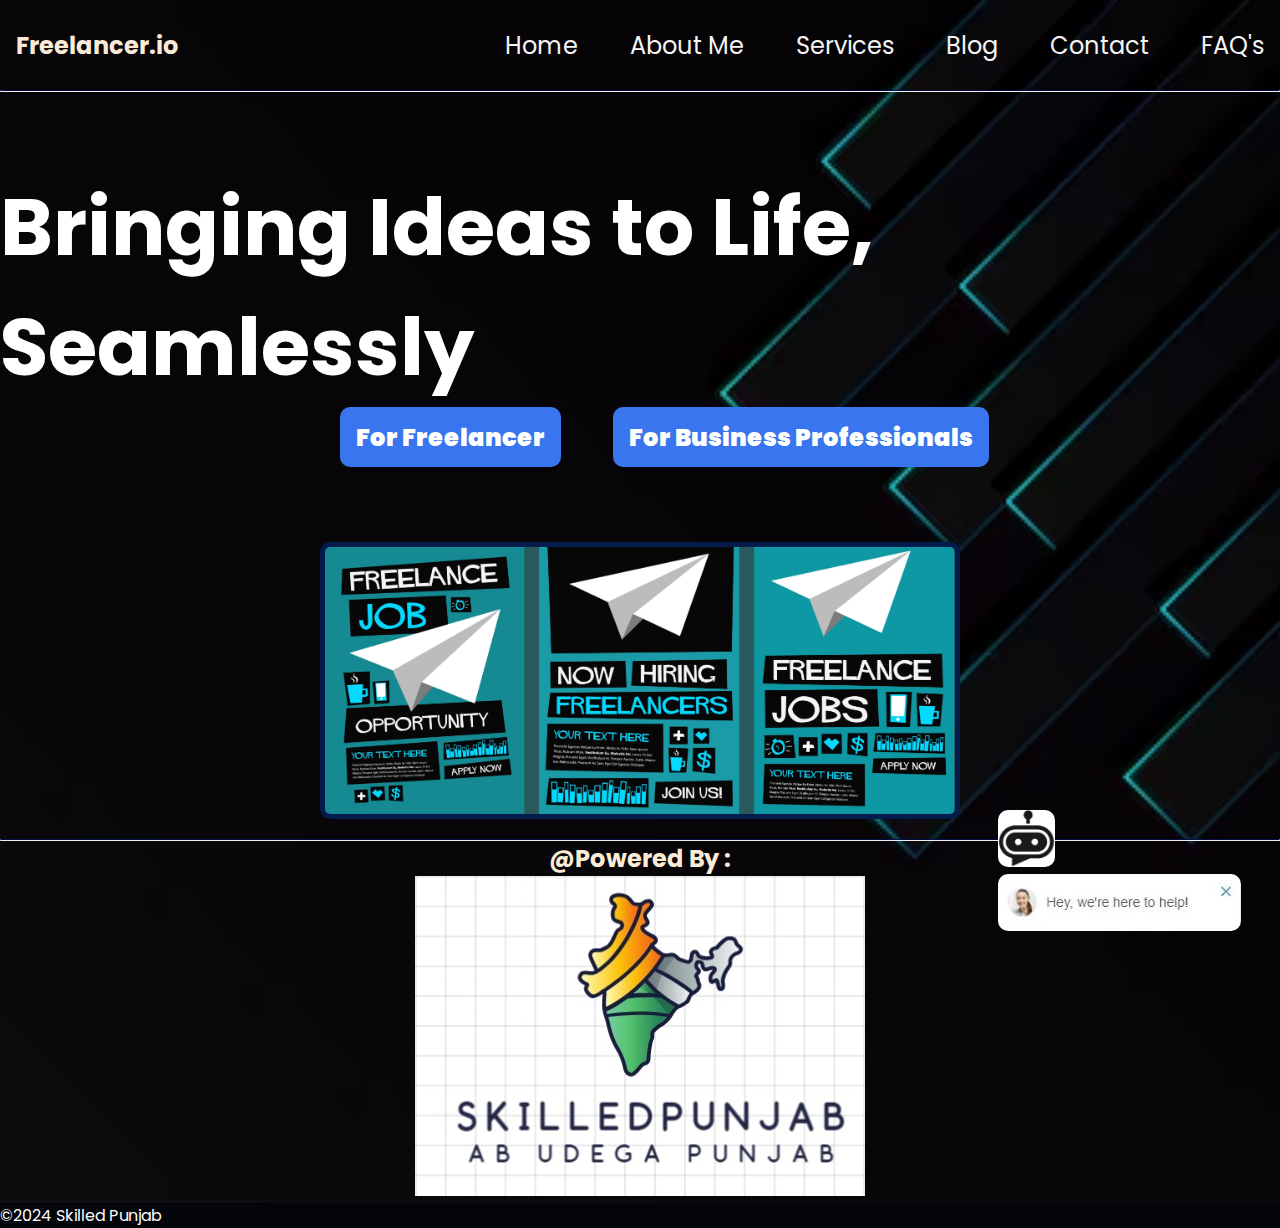
<file: index.html>
<!DOCTYPE html>
<html lang="en">
<head>
    <meta charset="UTF-8">
    <title>Landing Page</title>
    <link rel="preconnect" href="https://fonts.googleapis.com">
    <link rel="preconnect" href="https://fonts.gstatic.com" crossorigin>
    <link href="https://fonts.googleapis.com/css2?family=Poppins:ital,wght@0,100;0,200;0,300;0,400;0,500;0,600;0,700;0,800;0,900;1,100;1,200;1,300;1,400;1,500;1,600;1,700;1,800;1,900&display=swap" rel="stylesheet">
    <link rel="stylesheet" href="./style1.css">
</head>
<body>

        <section class="first">
            <div class="navbar">
                <h2>Freelancer.io</h2>
                <ul>
                    <li><a href="#">Home</a></li>
                    <li><a href="#">About Me</a></li>
                    <li><a href="#">Services</a></li>
                    <li><a href="#">Blog</a></li>
                    <li><a href="#">Contact</a></li>
                    <li><a href="#">FAQ's</a></li>
                </ul>
                
            </div>
            <hr style="height:1px;border-top:1px solid rgb(3, 14, 70)" />
            <div class="heading">
                <h2>Bringing Ideas to Life, Seamlessly</h2>
                <ul>
                    <li><a href="./public/for_freelancers/index.html">For Freelancer</a></li>
                    <li> <a href="./public/for_business/index.html">For Business Professionals</a></li>
                </ul>
            </div>
            <div class="content">
                <div class="pos">
                    <img src="./images/newimgg.jpg"/>
                </div>
            </div>

            <div class="pos-chatbox">
                
                    <img class="chatboxlogo" src="./images/chatboxlogo.jpg"/>
                
                    <img class="chatbox" src="./images/chatbox1.jpeg"/>
                    
            </div>
            <hr style="height:1px;border-top:1px solid rgb(3, 14, 70)" />
            <div class="poweredby">
                <h2>@Powered By :</h2>
                <div class="powerlogo">
                    <img src="./images/powerby.jpg" />
                </div>
            </div>
        </section>
        <footer>
            <p>©2024 Skilled Punjab</p>
        </footer>

    
</body>
</html>
</file>
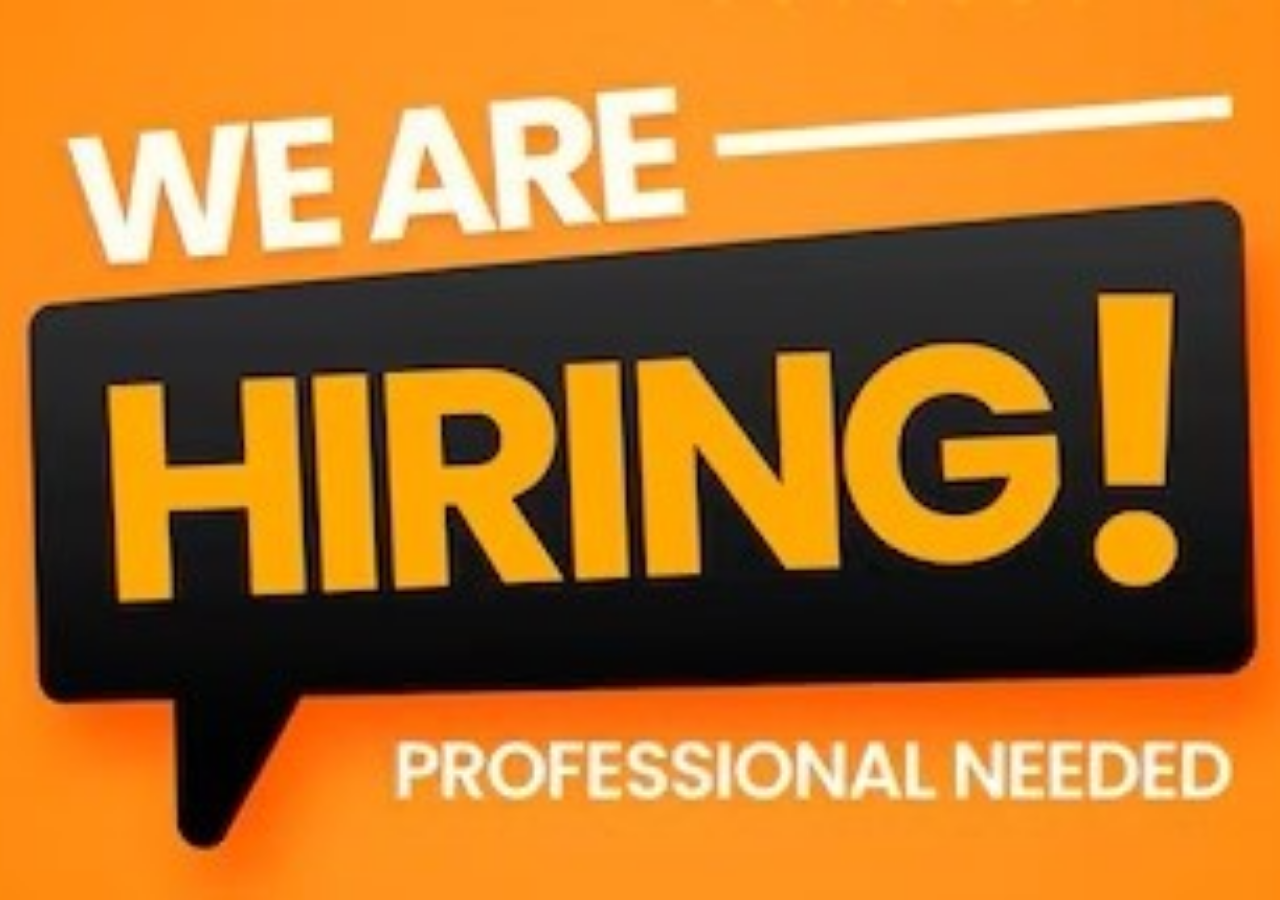
<file: public/for_business/index.html>
<!DOCTYPE html>
<html lang="en">
<head>
    <meta charset="UTF-8">
    <meta name="viewport" content="width=device-width, initial-scale=1.0">
    <title>Business Professionals</title>
    <link rel="stylesheet" href="./style.css">
</head>
<body>
    <div class="bg">

    </div>
    
</body>
</html>
</file>
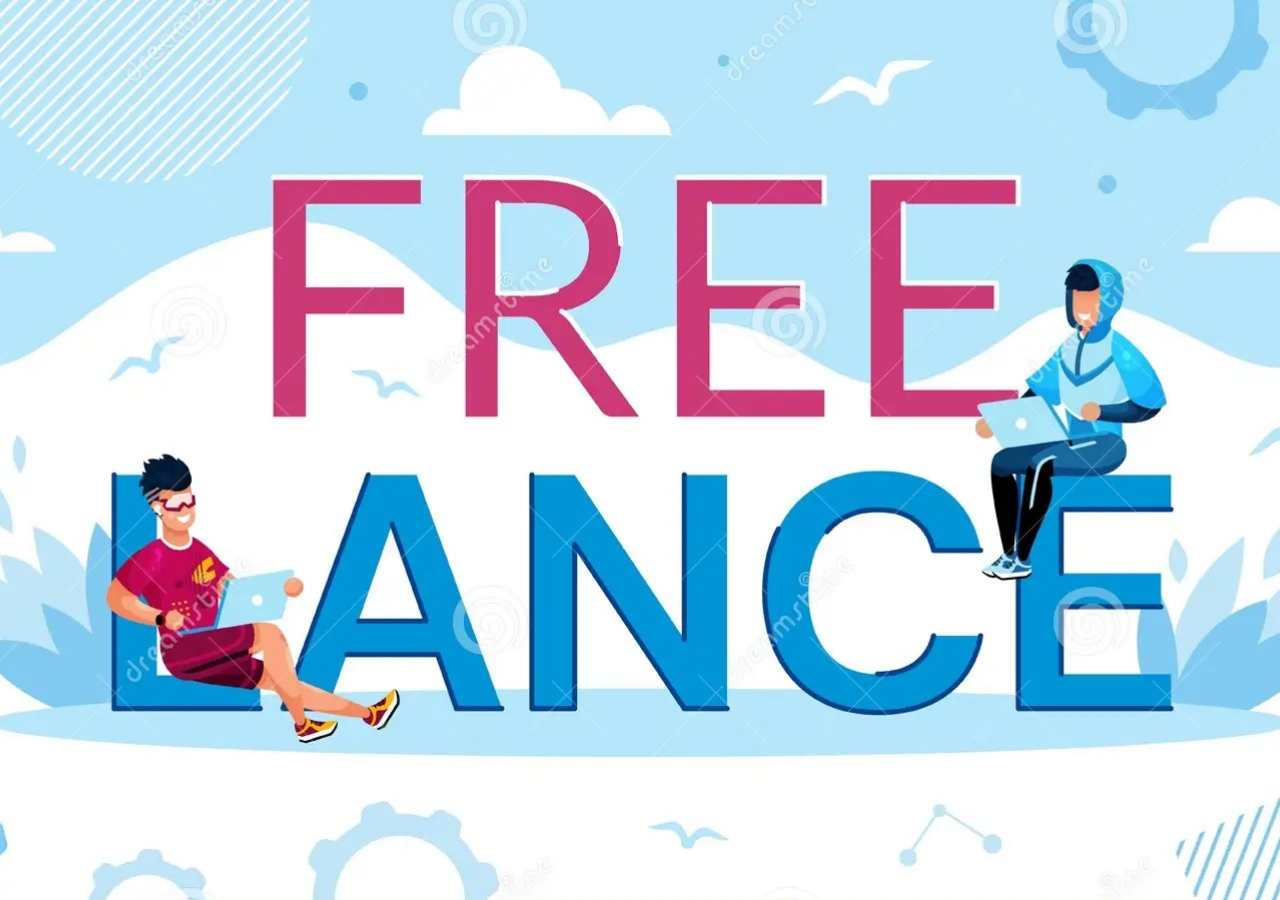
<file: public/for_freelancers/index.html>
<!DOCTYPE html>
<html lang="en">
<head>
    <meta charset="UTF-8">
    <meta name="viewport" content="width=device-width, initial-scale=1.0">
    <title>For Freelancers</title>
    <link rel="stylesheet" href="./style.css">
</head>
<body>
    <div class="bg">

    </div>
</body>
</html>
</file>
<file: style1.css>
*{
    padding: 0;
    margin: 0; 
    box-sizing: border-box;
}
:root{
    --text: 1.5rem;
    --head: calc(2rem +5vw);
    --bgcol: #3975ee;
    
    
}
body{
    font-family: 'Poppins',sans-serif;
}

.first{
    min-height: 100vh;
    background: url("./images/bh.avif");
    background-repeat: no-repeat;
    background-size: cover;
    background-position: center;
    color: antiquewhite;
}

.navbar{
    display: flex;
    justify-content: space-between;
    align-items: center;
    height: 10vh;
    padding: 0 1rem;
}

.navbar ul{
    list-style: none;
}
.navbar ul li{
    display: inline-block;
    margin-left: 3rem;
    font-size: var(--text);
}
.navbar ul li a{
    text-decoration: none;
    color: whitesmoke;
    border-bottom: 2px solid transparent;
}
.navbar ul li a:hover{
    border-bottom: 2px solid white;
}
.heading{
    color: white;
    height: 50vh;
    display: flex;
    flex-direction: column;
    justify-content: center;
    align-items: center;
}
.heading h2{
    font-size: 5rem;
}

.heading ul li a{
    color: white;
    text-decoration: none;
    background: var(--bgcol);
    font-weight: 900;
    font-size: var(--text);
    padding: 0.8rem 1rem;
    display: block;
    transition: opacity 250ms linear;
    border-radius: 10px;
}
.heading a:hover{
    opacity: 0.65;
}
.heading ul li{
    display: inline-block;
    margin-left: 3rem;
}

/* .content img {
    display: block;
    margin-left: auto;
    margin-right: auto;
    margin-bottom: auto;
    padding-bottom: 10%;
    width: 50%;
    height: 10%;
} */
.pos img{
    display: block;
    border: 5px solid rgb(2, 28, 77);
    margin-left: auto;
    margin-right: auto;
    margin-bottom: auto;
    width: 50%;
    height: 10%;
    border-radius: 10px;
}
.content{
    padding-bottom: 20px;
}
.pos-chatbox{
    position: fixed;
    top: 90%;
    left: 78%;
    right:1%;
}
.chatboxlogo{
    width: 57px;
    height: 57px;
    padding: 0;
    margin: 0;
    border: 0;
    border-radius: 10px;
}
.chatbox{
    padding: 0;
    margin: 0;
    border: 0;
    border-radius: 10px;
}

.poweredby{
    text-align: center;
}

footer{
    color: rgb(252, 252, 252);
    background-color: rgba(1, 3, 8, 0.993);
}
</file>
<file: public/for_business/style.css>
*{
    padding: 0;
    margin: 0; 
    box-sizing: border-box;
}

.bg{
    min-height: 100vh;
    background: url("../../images/business.jpg");
    background-repeat: no-repeat;
    background-size: cover;
    background-position: center;
    color: antiquewhite;
}
</file>
<file: public/for_freelancers/style.css>
*{
    padding: 0;
    margin: 0; 
    box-sizing: border-box;
}
.bg{
    min-height: 100vh;
    background: url("../../images/freelancer.jpg");
    background-repeat: no-repeat;
    background-size: cover;
    background-position: center;
    color: antiquewhite;
}
</file>
